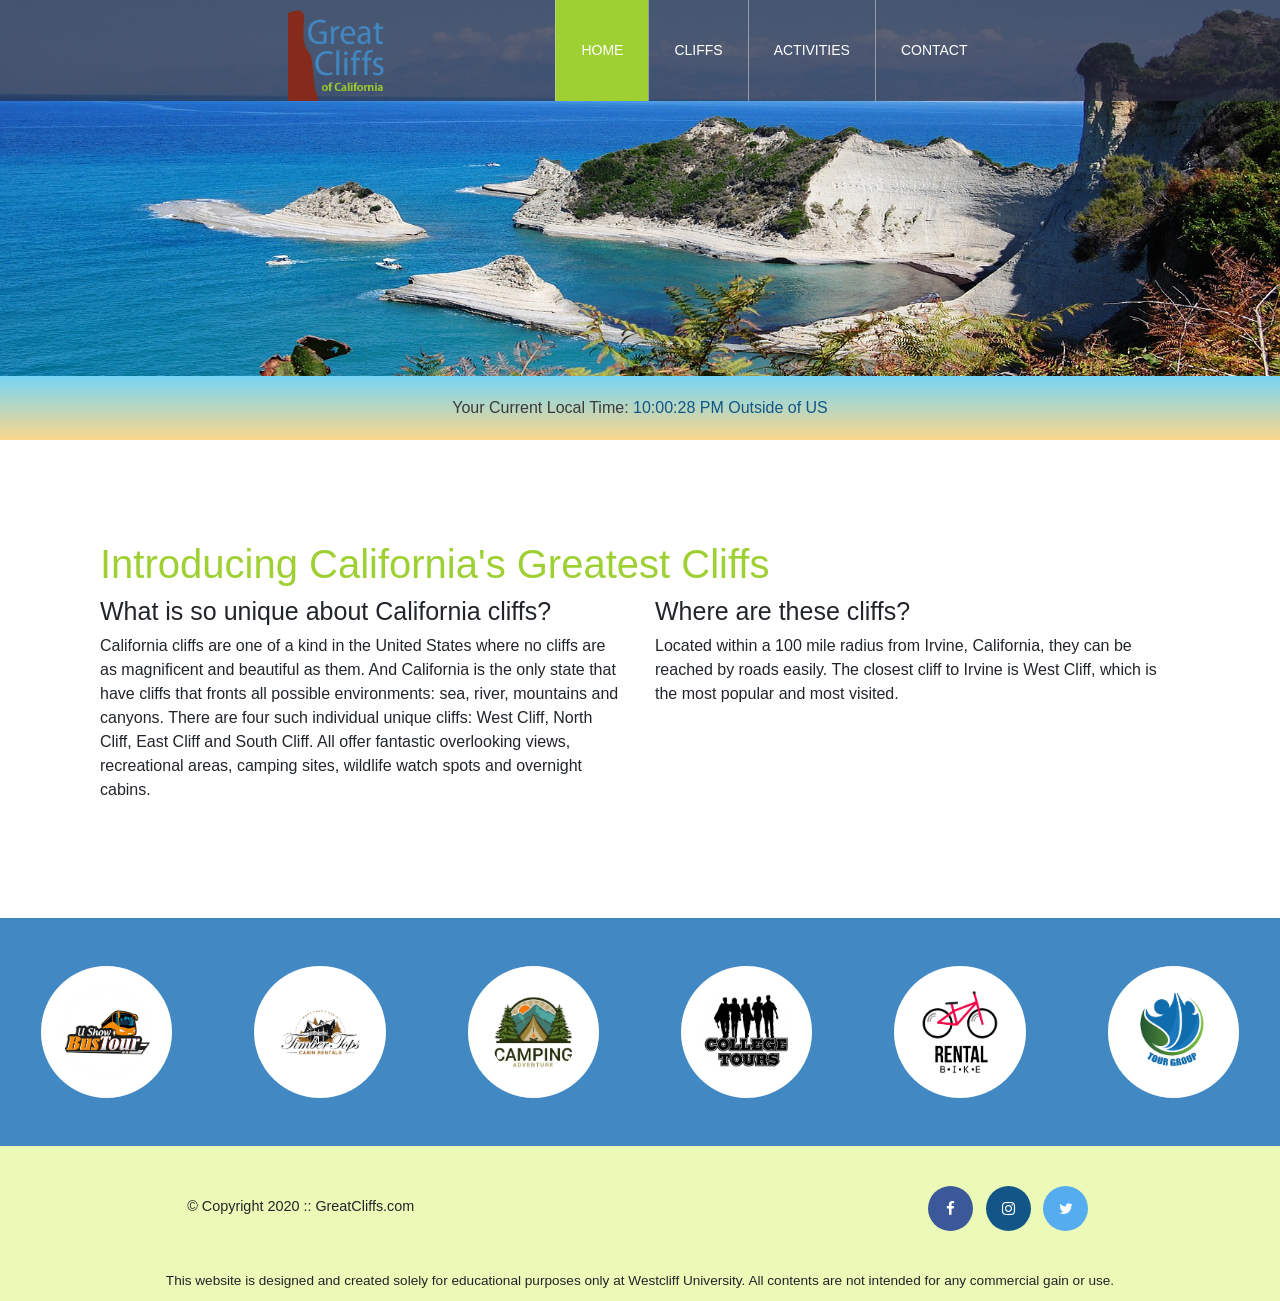
<file: index.html>
<!DOCTYPE html>
<html>
<head>
    <title>Great Cliffs of California</title>
    <meta charset="utf-8">
    <meta name="viewport" content="width=device-width, initial-scale=1">

    <!-- Bootstrap CSS -->
    <link rel="stylesheet"
          href="https://maxcdn.bootstrapcdn.com/bootstrap/4.5.2/css/bootstrap.min.css">

    <!-- Font Awesome -->
    <link rel="stylesheet"
          href="https://cdnjs.cloudflare.com/ajax/libs/font-awesome/4.7.0/css/font-awesome.min.css">

    <!-- Custom CSS -->
    <link rel="stylesheet" href="styles.css">
</head>

<body id="home">
    <div id="container">

        <!-- Navigation -->
        <div class="main-header sticky-top">

            <nav class="navbar navbar-expand-xl navbar-dark">

                <a class="navbar-brand" href="index.html">
                    <img src="images/logo.png"
                         alt="Great Cliffs Logo">
                </a>

                <!-- Hamburger Menu -->
                <button class="navbar-toggler"
                        type="button"
                        data-toggle="collapse"
                        data-target="#navbarNav"
                        aria-controls="navbarNav"
                        aria-expanded="false"
                        aria-label="Toggle navigation">

                    <span class="navbar-toggler-icon"></span>

                </button>

                <!-- Navigation Links -->
                <div class="collapse navbar-collapse" id="navbarNav">

                    <ul class="navbar-nav ml-auto">

                        <li class="nav-item active">
                            <a class="nav-link" href="index.html">
                                Home
                            </a>
                        </li>

                        <li class="nav-item">
                            <a class="nav-link" href="cliffs.html">
                                Cliffs
                            </a>
                        </li>

                        <li class="nav-item">
                            <a class="nav-link" href="activities.html">
                                Activities
                            </a>
                        </li>

                        <li class="nav-item">
                            <a class="nav-link" href="contact.html">
                                Contact
                            </a>
                        </li>

                    </ul>

                </div>

            </nav>

        </div>


        <!-- Header -->
        <header></header>


        <!-- Clock -->
        <section id="timeofday">

            <span>Your Current Local Time: </span>
            <span id="clock"></span>

        </section>


        <!-- Main -->
        <main>

            <h1>Introducing California's Greatest Cliffs</h1>

            <div class="row">

                <!-- Left Column -->
                <div class="col-md-6">

                    <div class="home-content">

                        <h3>
                            What is so unique about California cliffs?
                        </h3>

                        <p>
                            California cliffs are one of a kind in the United States where no cliffs
                            are as magnificent and beautiful as them. And California is the only
                            state that have cliffs that fronts all possible environments: sea, river,
                            mountains and canyons. There are four such individual unique cliffs:
                            West Cliff, North Cliff, East Cliff and South Cliff. All offer fantastic
                            overlooking views, recreational areas, camping sites, wildlife watch spots
                            and overnight cabins.
                        </p>

                    </div>

                </div>


                <!-- Right Column -->
                <div class="col-md-6">

                    <div class="home-content">

                        <h3>
                            Where are these cliffs?
                        </h3>

                        <p>
                            Located within a 100 mile radius from Irvine, California, they can be
                            reached by roads easily. The closest cliff to Irvine is West Cliff, which
                            is the most popular and most visited.
                        </p>

                    </div>

                </div>

            </div>

        </main>


        <!-- Partners -->
        <section class="partners-section">

            <ul id="partners" class="row"></ul>

        </section>


        <!-- Footer -->
        <footer>

            <div id="nondisclaimer">

                <div class="copy">
                    &copy; Copyright 2020 :: GreatCliffs.com
                </div>

                <div class="social">

                    <a href="#" class="fa fa-facebook"></a>

                    <a href="#" class="fa fa-instagram"></a>

                    <a href="#" class="fa fa-twitter"></a>

                </div>

            </div>


            <div id="disclaimer">

                <p>
                    This website is designed and created solely for educational purposes
                    only at Westcliff University. All contents are not intended for any
                    commercial gain or use.
                </p>

            </div>

        </footer>

    </div>


    <!-- jQuery -->
    <script src="https://ajax.googleapis.com/ajax/libs/jquery/3.5.1/jquery.min.js"></script>


    <!-- Bootstrap JavaScript -->
    <script src="https://maxcdn.bootstrapcdn.com/bootstrap/4.5.2/js/bootstrap.min.js"></script>


    <!-- Clock -->
    <script src="js/digclock.js"></script>


    <!-- Partners -->
    <script src="js/site_scripts.js"></script>

</body>
</html>
</file>
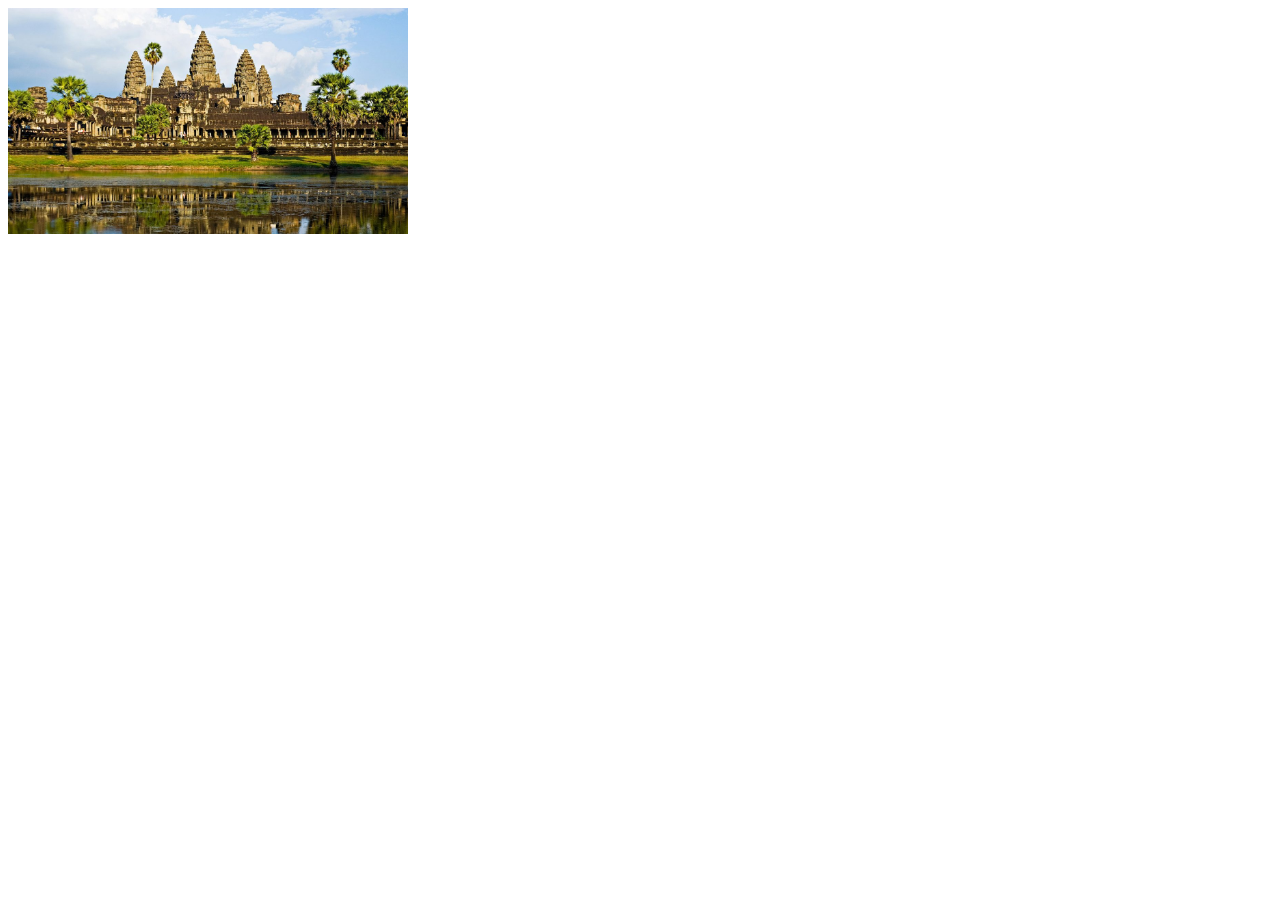
<file: sample-lightbox/index.html>
<!DOCTYPE html>
<html>
<head>
    <title>jQuery Lightbox</title>
    <meta charset="utf-8">

    <!-- External Style Method -->
    <link rel="stylesheet" href="demo.css">

    <!-- jQuery Library -->
    <script src="https://ajax.googleapis.com/ajax/libs/jquery/3.5.1/jquery.min.js"></script>
</head>

<body>

<div id="gallery">
    <div id="photo">
        <a href="#/" class="lightbox-toggle">
            <img src="images/angkor.jpg" alt="Angkor Wat">
        </a>
    </div>
</div>

<div class="backdrop"></div>

<div class="box">
  <div class="close">x</div>
</div>

<script src="demo.js"></script>

</body>
</html>
</file>
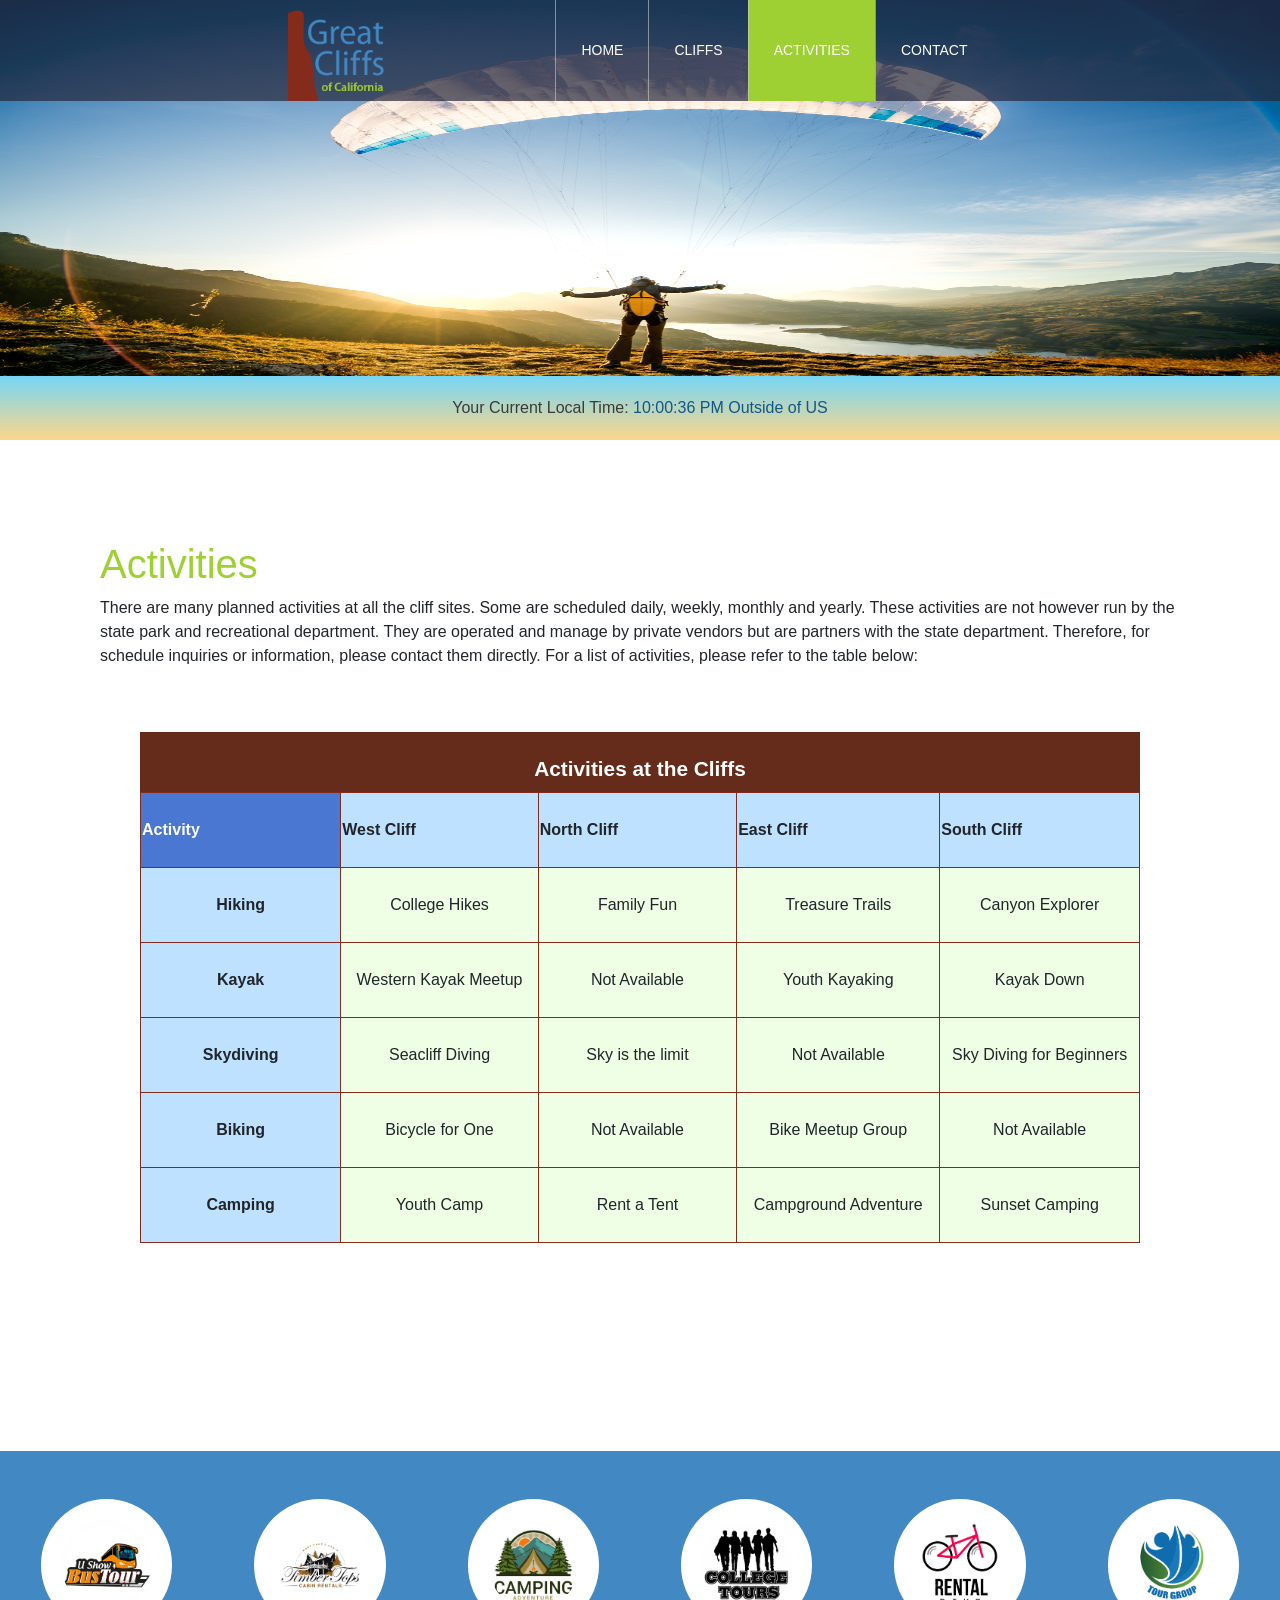
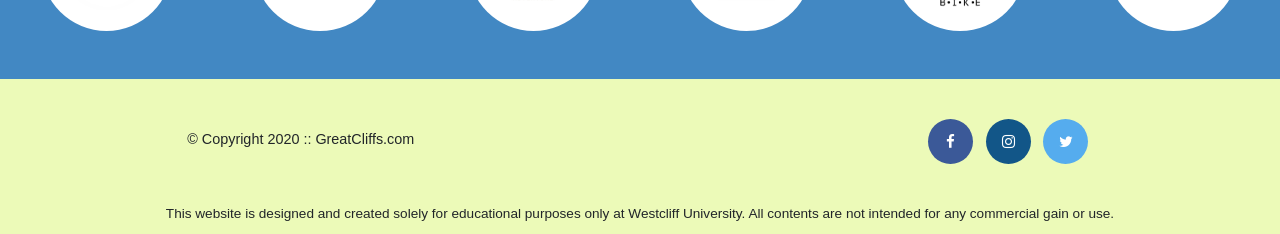
<file: activities.html>
<!DOCTYPE html>
<html>
<head>
    <title>California Cliffs</title>
    <meta charset="utf-8">
    <meta name="viewport" content="width=device-width, initial-scale=1">

    <!-- Bootstrap CSS -->
    <link rel="stylesheet"
          href="https://maxcdn.bootstrapcdn.com/bootstrap/4.5.2/css/bootstrap.min.css">

    <!-- Font Awesome -->
    <link rel="stylesheet"
          href="https://cdnjs.cloudflare.com/ajax/libs/font-awesome/4.7.0/css/font-awesome.min.css">

    <!-- Main stylesheet -->
    <link rel="stylesheet" href="styles.css">

    <!-- jQuery -->
    <script src="https://ajax.googleapis.com/ajax/libs/jquery/3.5.1/jquery.min.js"></script>
</head>

<body id="activities">
    <div id="container">

        <!-- Navigation -->
        <div class="main-header sticky-top">
            <nav class="navbar navbar-expand-xl navbar-dark">

                <a class="navbar-brand" href="index.html">
                    <img src="images/logo.png"
                         alt="Great Cliffs Logo">
                </a>

                <button class="navbar-toggler"
                        type="button"
                        data-toggle="collapse"
                        data-target="#navbarNav"
                        aria-controls="navbarNav"
                        aria-expanded="false"
                        aria-label="Toggle navigation">
                    <span class="navbar-toggler-icon"></span>
                </button>

                <div class="collapse navbar-collapse" id="navbarNav">
                    <ul class="navbar-nav ml-auto">

                        <li class="nav-item">
                            <a class="nav-link" href="index.html">Home</a>
                        </li>

                        <li class="nav-item">
                            <a class="nav-link" href="cliffs.html">Cliffs</a>
                        </li>

                        <li class="nav-item active">
                            <a class="nav-link" href="activities.html">Activities</a>
                        </li>

                        <li class="nav-item">
                            <a class="nav-link" href="contact.html">Contact</a>
                        </li>

                    </ul>
                </div>
            </nav>
        </div>

        <!-- Header -->
        <header></header>

        <!-- Clock -->
        <section id="timeofday">
            <span>Your Current Local Time: </span>
            <span id="clock"></span>
        </section>

        <!-- Main -->
        <main>
            <h1>Activities</h1>

            <p>
                There are many planned activities at all the cliff sites.
                Some are scheduled daily, weekly, monthly and yearly.
                These activities are not however run by the state park and
                recreational department. They are operated and manage by
                private vendors but are partners with the state department.
                Therefore, for schedule inquiries or information, please
                contact them directly. For a list of activities, please
                refer to the table below:
            </p>

            <table>
                <caption>Activities at the Cliffs</caption>

                <thead>
                    <tr>
                        <th>Activity</th>
                        <th>West Cliff</th>
                        <th>North Cliff</th>
                        <th>East Cliff</th>
                        <th>South Cliff</th>
                    </tr>
                </thead>

                <tbody>
                    <tr>
                        <td>Hiking</td>
                        <td>College Hikes</td>
                        <td>Family Fun</td>
                        <td>Treasure Trails</td>
                        <td>Canyon Explorer</td>
                    </tr>

                    <tr>
                        <td>Kayak</td>
                        <td>Western Kayak Meetup</td>
                        <td>Not Available</td>
                        <td>Youth Kayaking</td>
                        <td>Kayak Down</td>
                    </tr>

                    <tr>
                        <td>Skydiving</td>
                        <td>Seacliff Diving</td>
                        <td>Sky is the limit</td>
                        <td>Not Available</td>
                        <td>Sky Diving for Beginners</td>
                    </tr>

                    <tr>
                        <td>Biking</td>
                        <td>Bicycle for One</td>
                        <td>Not Available</td>
                        <td>Bike Meetup Group</td>
                        <td>Not Available</td>
                    </tr>

                    <tr>
                        <td>Camping</td>
                        <td>Youth Camp</td>
                        <td>Rent a Tent</td>
                        <td>Campground Adventure</td>
                        <td>Sunset Camping</td>
                    </tr>
                </tbody>
            </table>

            <!-- Selected activities display -->
            <div id="displaySelected">

                <div id="result">
                    <h4>My selected activities to enquire:</h4>
                </div>

                <div id="sendinfo">
                    <input type="email"
                           placeholder="johndoe@gmail.com">

                    <button>Get Info</button>
                </div>

            </div>

        </main>

        <!-- Partners -->
        <section class="partners-section">
            <ul id="partners" class="row"></ul>
        </section>

        <!-- Footer -->
        <footer>
            <div id="nondisclaimer">
                <div class="copy">
                    &copy; Copyright 2020 :: GreatCliffs.com
                </div>

                <div class="social">
                    <a href="#" class="fa fa-facebook"></a>
                    <a href="#" class="fa fa-instagram"></a>
                    <a href="#" class="fa fa-twitter"></a>
                </div>
            </div>

            <div id="disclaimer">
                <p>
                    This website is designed and created solely for educational purposes
                    only at Westcliff University. All contents are not intended for any
                    commercial gain or use.
                </p>
            </div>
        </footer>

    </div>

    <!-- Bootstrap JS -->
    <script src="https://maxcdn.bootstrapcdn.com/bootstrap/4.5.2/js/bootstrap.min.js"></script>

    <!-- Clock -->
    <script src="js/digclock.js"></script>

    <!-- Partners -->
    <script src="js/site_scripts.js"></script>

    <!-- Activities -->
    <script src="js/activities.js"></script>

</body>
</html>
</file>
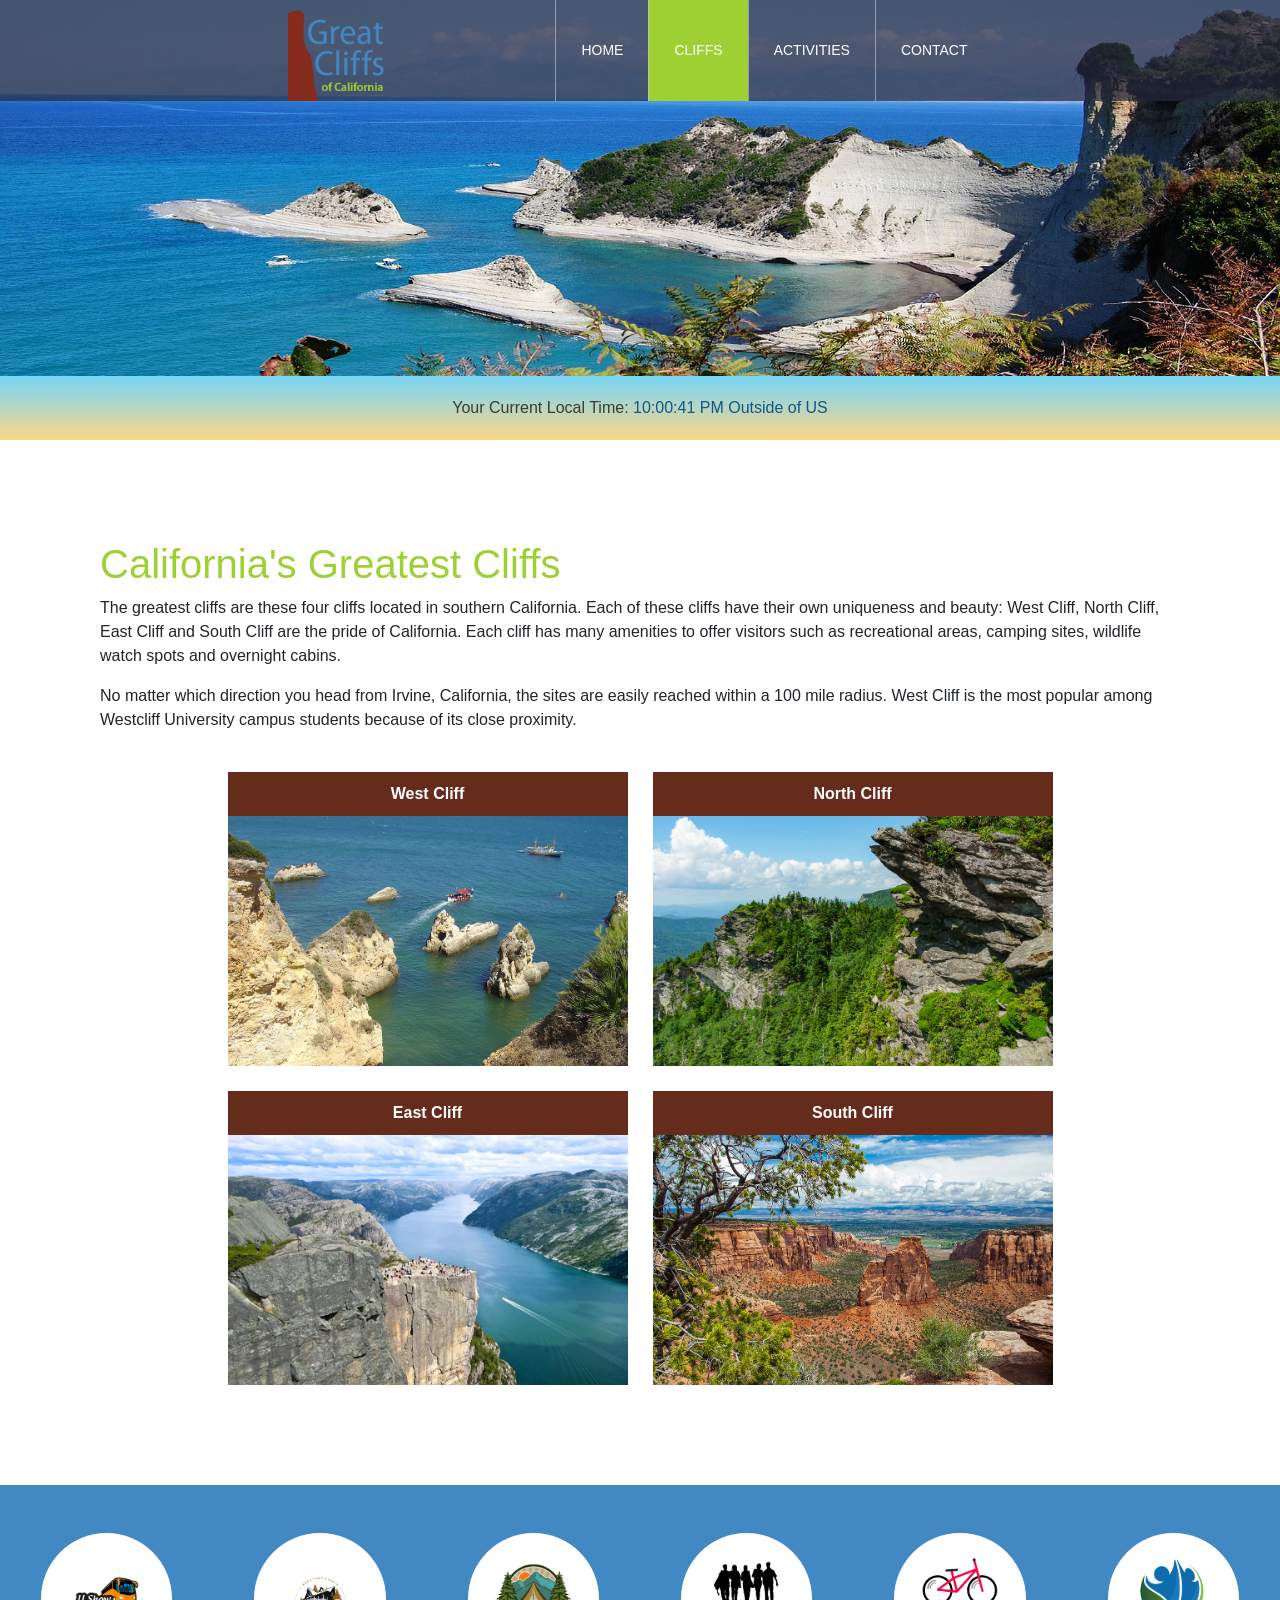
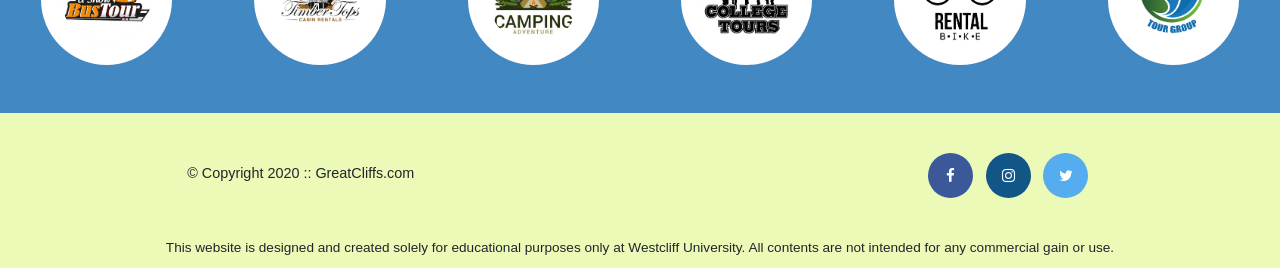
<file: cliffs.html>
<!DOCTYPE html>
<html>
<head>
    <title>Great Cliffs of California</title>
    <meta charset="utf-8">
    <meta name="viewport" content="width=device-width, initial-scale=1">

    <!-- Bootstrap CSS -->
    <link rel="stylesheet"
          href="https://maxcdn.bootstrapcdn.com/bootstrap/4.5.2/css/bootstrap.min.css">

    <!-- Font Awesome -->
    <link rel="stylesheet"
          href="https://cdnjs.cloudflare.com/ajax/libs/font-awesome/4.7.0/css/font-awesome.min.css">

    <link rel="stylesheet" href="styles.css">

    <!-- jQuery -->
    <script src="https://ajax.googleapis.com/ajax/libs/jquery/3.5.1/jquery.min.js"></script>
</head>

<body id="cliffs">
    <div id="container">

        <!-- Navigation -->
        <div class="main-header sticky-top">
            <nav class="navbar navbar-expand-xl navbar-dark">

                <a class="navbar-brand" href="index.html">
                    <img src="images/logo.png"
                         alt="Great Cliffs Logo">
                </a>

                <button class="navbar-toggler"
                        type="button"
                        data-toggle="collapse"
                        data-target="#navbarNav"
                        aria-controls="navbarNav"
                        aria-expanded="false"
                        aria-label="Toggle navigation">
                    <span class="navbar-toggler-icon"></span>
                </button>

                <div class="collapse navbar-collapse" id="navbarNav">
                    <ul class="navbar-nav ml-auto">

                        <li class="nav-item">
                            <a class="nav-link" href="index.html">Home</a>
                        </li>

                        <li class="nav-item active">
                            <a class="nav-link" href="cliffs.html">Cliffs</a>
                        </li>

                        <li class="nav-item">
                            <a class="nav-link" href="activities.html">Activities</a>
                        </li>

                        <li class="nav-item">
                            <a class="nav-link" href="contact.html">Contact</a>
                        </li>

                    </ul>
                </div>
            </nav>
        </div>

        <!-- Header -->
        <header></header>

        <!-- Clock -->
        <section id="timeofday">
            <span>Your Current Local Time: </span>
            <span id="clock"></span>
        </section>

        <!-- Main -->
        <main>
            <h1>California's Greatest Cliffs</h1>

            <p>
                The greatest cliffs are these four cliffs located in southern California.
                Each of these cliffs have their own uniqueness and beauty: West Cliff,
                North Cliff, East Cliff and South Cliff are the pride of California.
                Each cliff has many amenities to offer visitors such as recreational areas,
                camping sites, wildlife watch spots and overnight cabins.
            </p>

            <p>
                No matter which direction you head from Irvine, California, the sites
                are easily reached within a 100 mile radius. West Cliff is the most
                popular among Westcliff University campus students because of its
                close proximity.
            </p>

            <!-- Cliff Gallery -->
            <div class="cliffs">

                <div class="img-container">
                    <div class="image-caption">West Cliff</div>
                    <a href="#/" class="lightbox-toggle">
                        <img class="cliff-image"
                             src="images/cliff-west-sea.jpg"
                             alt="West Cliff">
                    </a>
                </div>

                <div class="img-container">
                    <div class="image-caption">North Cliff</div>
                    <a href="#/" class="lightbox-toggle">
                        <img class="cliff-image"
                             src="images/cliff-north-mountain.jpg"
                             alt="North Cliff">
                    </a>
                </div>

                <div class="img-container">
                    <div class="image-caption">East Cliff</div>
                    <a href="#/" class="lightbox-toggle">
                        <img class="cliff-image"
                             src="images/cliff-east-river.jpg"
                             alt="East Cliff">
                    </a>
                </div>

                <div class="img-container">
                    <div class="image-caption">South Cliff</div>
                    <a href="#/" class="lightbox-toggle">
                        <img class="cliff-image"
                             src="images/cliff-south-canyon.jpg"
                             alt="South Cliff">
                    </a>
                </div>

            </div>
        </main>

        <!-- Lightbox -->
        <div class="backdrop"></div>

        <div class="box">
            <div class="close">x</div>
        </div>

        <!-- Partners -->
        <section class="partners-section">
            <ul id="partners" class="row"></ul>
        </section>

        <!-- Footer -->
        <footer>
            <div id="nondisclaimer">
                <div class="copy">
                    &copy; Copyright 2020 :: GreatCliffs.com
                </div>

                <div class="social">
                    <a href="#" class="fa fa-facebook"></a>
                    <a href="#" class="fa fa-instagram"></a>
                    <a href="#" class="fa fa-twitter"></a>
                </div>
            </div>

            <div id="disclaimer">
                <p>
                    This website is designed and created solely for educational purposes
                    only at Westcliff University. All contents are not intended for any
                    commercial gain or use.
                </p>
            </div>
        </footer>

    </div>

    <!-- Bootstrap JS -->
    <script src="https://maxcdn.bootstrapcdn.com/bootstrap/4.5.2/js/bootstrap.min.js"></script>

    <!-- Clock -->
    <script src="js/digclock.js"></script>

    <!-- Partners -->
    <script src="js/site_scripts.js"></script>

    <!-- Lightbox -->
    <script src="js/lightbox.js"></script>

</body>
</html>
</file>
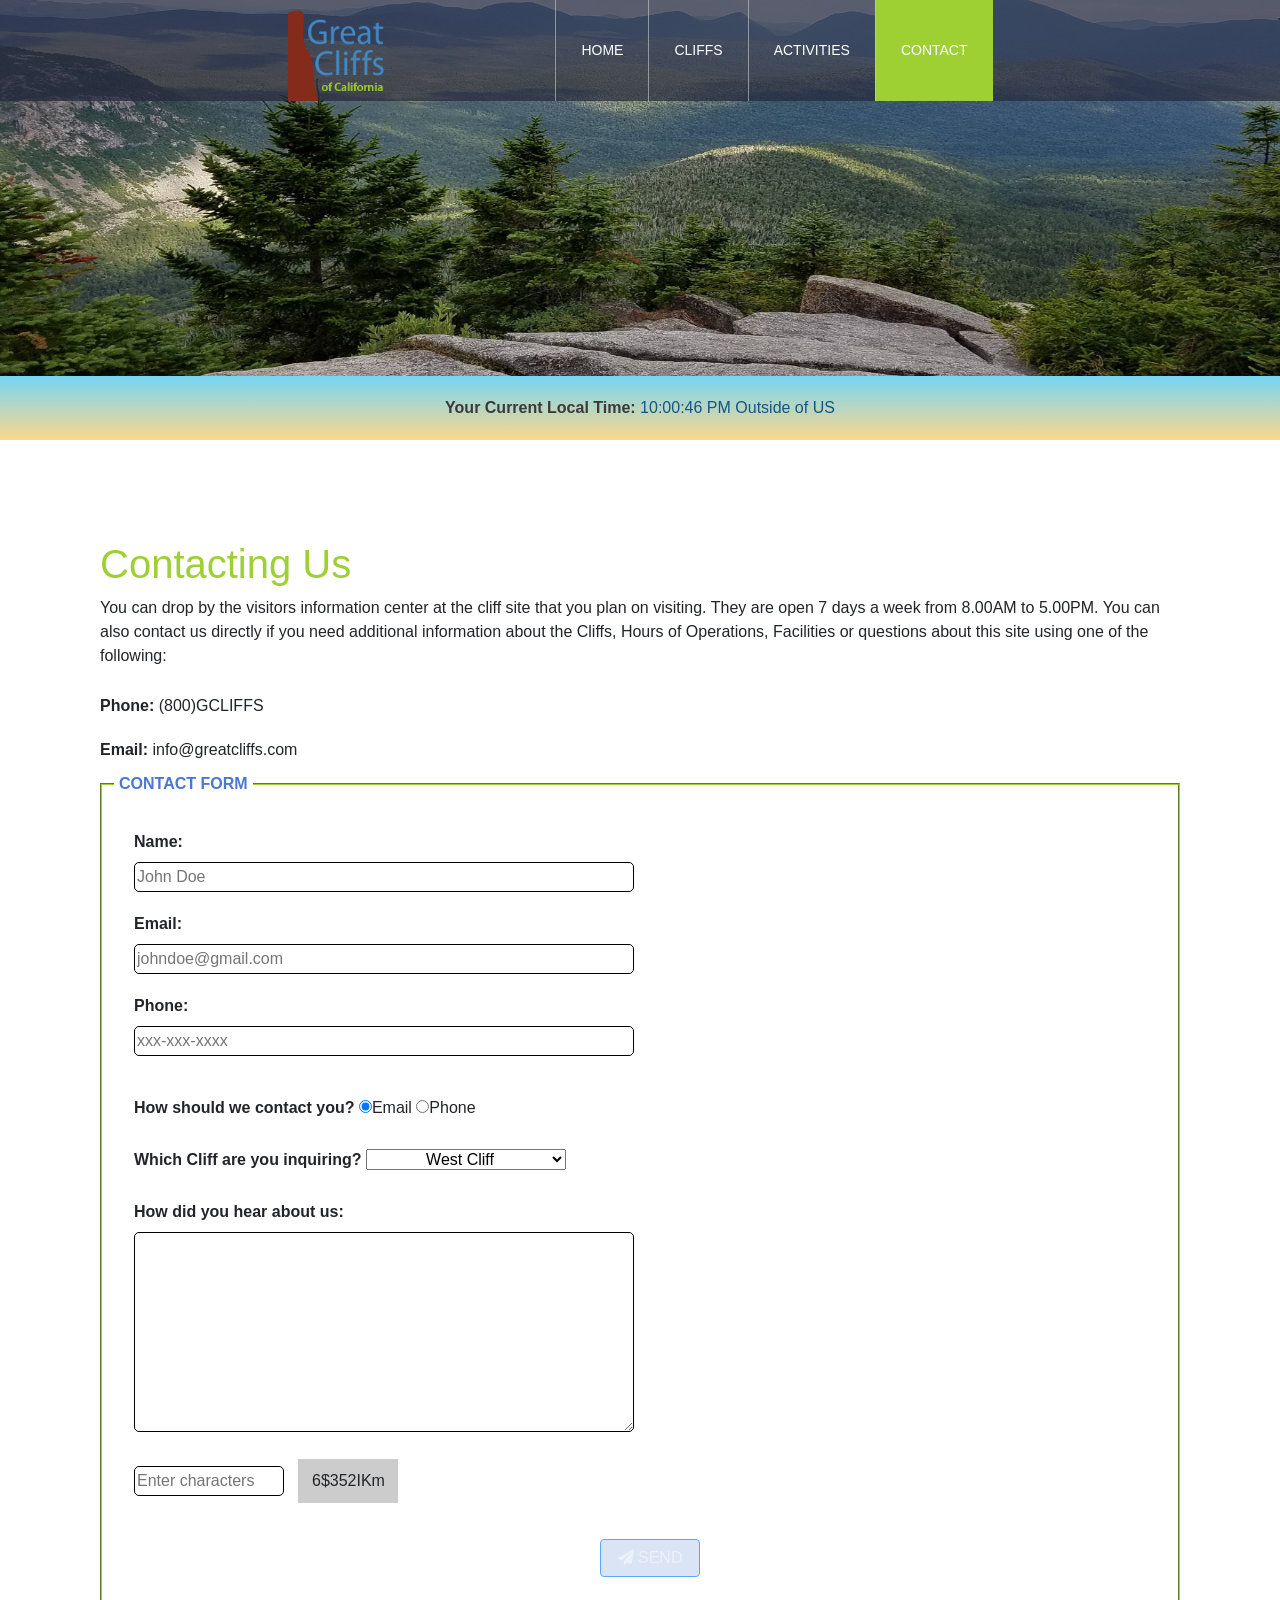
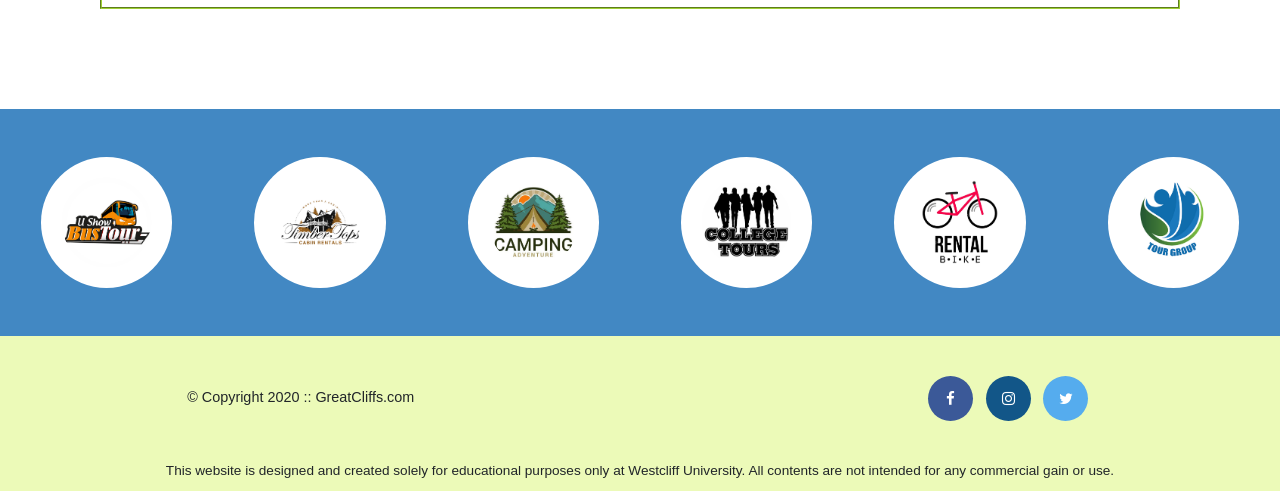
<file: contact.html>
<!DOCTYPE html>
<html>
<head>
    <title>California Cliffs</title>
    <meta charset="utf-8">
    <meta name="viewport" content="width=device-width, initial-scale=1">

    <!-- Bootstrap CSS -->
    <link rel="stylesheet"
          href="https://maxcdn.bootstrapcdn.com/bootstrap/4.5.2/css/bootstrap.min.css">

    <!-- Font Awesome -->
    <link rel="stylesheet"
          href="https://cdnjs.cloudflare.com/ajax/libs/font-awesome/4.7.0/css/font-awesome.min.css">

    <link rel="stylesheet" href="styles.css">
</head>

<body id="contact" onLoad="disableButton(true)">
    <div id="container">

        <!-- Navigation -->
        <div class="main-header sticky-top">
            <nav class="navbar navbar-expand-xl navbar-dark">

                <a class="navbar-brand" href="index.html">
                    <img src="images/logo.png"
                         alt="Great Cliffs Logo">
                </a>

                <button class="navbar-toggler"
                        type="button"
                        data-toggle="collapse"
                        data-target="#navbarNav"
                        aria-controls="navbarNav"
                        aria-expanded="false"
                        aria-label="Toggle navigation">
                    <span class="navbar-toggler-icon"></span>
                </button>

                <div class="collapse navbar-collapse" id="navbarNav">
                    <ul class="navbar-nav ml-auto">

                        <li class="nav-item">
                            <a class="nav-link" href="index.html">Home</a>
                        </li>

                        <li class="nav-item">
                            <a class="nav-link" href="cliffs.html">Cliffs</a>
                        </li>

                        <li class="nav-item">
                            <a class="nav-link" href="activities.html">Activities</a>
                        </li>

                        <li class="nav-item active">
                            <a class="nav-link" href="contact.html">Contact</a>
                        </li>

                    </ul>
                </div>
            </nav>
        </div>

        <!-- Header -->
        <header></header>

        <!-- Clock -->
        <section id="timeofday">
            <span>Your Current Local Time: </span>
            <span id="clock"></span>
        </section>

        <!-- Main -->
        <main>
            <h1>Contacting Us</h1>

            <p>
                You can drop by the visitors information center at the cliff site that you
                plan on visiting. They are open 7 days a week from 8.00AM to 5.00PM.
                You can also contact us directly if you need additional information about
                the Cliffs, Hours of Operations, Facilities or questions about this site
                using one of the following:
            </p>

            <div class="contactinfo">
                <div class="phone">
                    <span>Phone:</span>
                    <span>(800)GCLIFFS</span>
                </div>

                <div class="email">
                    <span>Email:</span>
                    <span>info@greatcliffs.com</span>
                </div>
            </div>

            <form action="/contact" method="post">
                <fieldset>
                    <legend>Contact Form</legend>

                    <div class="textbox">
                        <label>Name:</label>
                        <input type="text"
                               name="name"
                               placeholder="John Doe">

                        <label>Email:</label>
                        <input type="email"
                               name="email"
                               placeholder="johndoe@gmail.com">

                        <label>Phone:</label>
                        <input type="text"
                               name="phone"
                               placeholder="xxx-xxx-xxxx">
                    </div>

                    <div class="radios">
                        <label>How should we contact you?</label>

                        <input type="radio"
                               name="contact"
                               value="email"
                               checked>Email

                        <input type="radio"
                               name="contact"
                               value="phone">Phone
                    </div>

                    <div class="selectmenu">
                        <label>Which Cliff are you inquiring?</label>

                        <select>
                            <option>West Cliff</option>
                            <option>North Cliff</option>
                            <option>East Cliff</option>
                            <option>South Cliff</option>
                        </select>
                    </div>

                    <div class="commentbox">
                        <label>How did you hear about us:</label>
                        <textarea></textarea>
                    </div>

                    <!-- Random Code -->
                    <div class="randomcode">
                        <input
                            type="text"
                            id="codeentered"
                            name="randomcode"
                            placeholder="Enter characters"
                        >

                        <p id="codes"></p>
                    </div>

                    <!-- Bootstrap Submit Button -->
                    <div class="button">
                        <button
                            type="submit"
                            id="submit"
                            class="btn btn-primary"
                        >
                            <i class="fa fa-paper-plane"></i>
                            SEND
                        </button>
                    </div>

                </fieldset>
            </form>
        </main>

        <!-- Partners -->
        <section class="partners-section">
            <ul id="partners" class="row"></ul>
        </section>

        <!-- Footer -->
        <footer>
            <div id="nondisclaimer">
                <div class="copy">
                    &copy; Copyright 2020 :: GreatCliffs.com
                </div>

                <div class="social">
                    <a href="#" class="fa fa-facebook"></a>
                    <a href="#" class="fa fa-instagram"></a>
                    <a href="#" class="fa fa-twitter"></a>
                </div>
            </div>

            <div id="disclaimer">
                <p>
                    This website is designed and created solely for educational purposes
                    only at Westcliff University. All contents are not intended for any
                    commercial gain or use.
                </p>
            </div>
        </footer>

    </div>

    <!-- jQuery -->
    <script src="https://ajax.googleapis.com/ajax/libs/jquery/3.5.1/jquery.min.js"></script>

    <!-- Bootstrap JS -->
    <script src="https://maxcdn.bootstrapcdn.com/bootstrap/4.5.2/js/bootstrap.min.js"></script>

    <!-- Clock -->
    <script src="js/digclock.js"></script>

    <!-- Partners -->
    <script src="js/site_scripts.js"></script>

    <!-- Random Code -->
    <script src="js/randomcodes.js"></script>

</body>
</html>
</file>
<file: styles.css>
/* Header */

header {
    width: 100%;
    min-height: 275px;
}

/* Page header images */

#home {
    background: no-repeat white url(images/cliff_ocean.jpg);
    background-size: 100% 400px;
}

#cliffs {
    background: no-repeat white url(images/cliff_ocean.jpg);
    background-size: 100% 400px;
}

#activities {
    background: no-repeat white url(images/runfly.jpg);
    background-size: 100% 400px;
}

#contact {
    background: no-repeat white url(images/cliff_rock.jpg);
    background-size: 100% 400px;
}


/* Navigation */

.main-header {
    background-color: rgba(38, 41, 61, 0.7);
    width: 100%;
    min-height: 100px;
    z-index: 1000;
}

.navbar {
    max-width: 705px;
    min-height: 100px;
    margin: 0 auto;
    padding: 0;
}

.navbar-brand {
    padding: 0;
    margin: 0 2em 0 0;
}

.navbar-brand img {
    width: 100px;
    height: 100px;
}

.navbar-nav .nav-item {
    min-height: 100px;
    border-left: 1px solid rgba(202, 204, 202, 0.6);
}

.navbar-nav .nav-link {
    min-height: 100px;
    padding: 40px 25px !important;
    color: rgb(255, 255, 255) !important;
    text-transform: uppercase;
    font-size: 14px;
}

.navbar-nav .nav-link:hover {
    color: #9ed034 !important;
}

.navbar-nav .active {
    background-color: #9ed034;
}

.navbar-nav .active .nav-link {
    color: #fff !important;
}


/* Main */

main {
    margin: 100px;
    font-family: Arial, Helvetica, sans-serif;
}

main h1 {
    color: #9ed034;
    font-size: 40px;
}

main h3 {
    font-size: 25px;
}


/* Partners */

.partners-section {
    width: 100%;
    background-color: #4288C3;
}

section #partners {
    width: 100%;
    padding: 2em 0;
    margin: 0;
    text-align: center;
}

section #partners .partner {
    list-style-type: none;
    text-align: center;
    padding: 1em;
}

section #partners .partner img {
    width: 90px;
    height: 90px;
    padding: 1.3em;
    box-sizing: content-box;
    background-color: #fff;
    border-radius: 50%;
}


/* Footer */

footer {
    width: 100%;
    height: 155px;
    padding-bottom: 1em;
    background-color: #ecfab8;
}

footer #nondisclaimer .copy {
    padding: 3.5em 3.5em 3.5em 13em;
    float: left;
    font-size: 0.9em;
}

footer #nondisclaimer .social {
    padding: 2.5em;
    margin-right: 9.25em;
    float: right;
}

footer #disclaimer {
    clear: both;
}

footer #disclaimer p {
    font-size: 0.85em;
    text-align: center;
}

footer #nondisclaimer .social .fa {
    padding: 15px;
    font-size: 15px;
    width: 45px;
    text-align: center;
    text-decoration: none;
    margin: 0 4px;
    border-radius: 50%;
}

footer #nondisclaimer .social .fa:hover {
    opacity: 0.7;
}

footer #nondisclaimer .social .fa-facebook {
    background: #3b5998;
    color: white;
}

footer #nondisclaimer .social .fa-twitter {
    background: #55ACEE;
    color: white;
}

footer #nondisclaimer .social .fa-instagram {
    background: #125688;
    color: white;
}


/* Activities */

table {
    width: 1000px;
    margin: 4em auto 0 auto;
}

caption {
    caption-side: top;
    background: #652B1B;
    height: 60px;
    color: #fff;
    font-size: 1.3em;
    font-weight: bold;
    padding-top: 1em;
    text-align: center;
}

thead {
    background: #BDE1FF;
}

tbody {
    background: #EEFFE6;
    text-align: center;
}

th,
td {
    width: 225px;
    height: 75px;
    vertical-align: middle;
    border: solid 1px #852B1B;
}

th:first-child {
    width: 125px;
    height: 50px;
    background: #4977D1;
    color: #fff;
}

td:first-child {
    font-weight: bold;
    background: #BDE1FF;
}


/* Contact */

.contactinfo .phone,
.contactinfo .email {
    padding: 10px 0;
    margin: 0;
}

#contact span:first-child {
    font-weight: bold;
}

form fieldset {
    border: 2px groove #9ed034;
    padding: 0.35em 0.75em 0.625em;
    text-align: left;
}

fieldset div {
    margin: 20px 0 20px 20px;
}

legend {
    width: auto;
    padding: 0 5px;
    color: #4977D1;
    font-weight: bold;
    text-transform: uppercase;
    font-size: inherit;
}

label {
    font-weight: bold;
}

.textbox label,
.commentbox label {
    display: block;
}

.textbox input {
    margin-bottom: 20px;
}

input[type="text"],
input[type="email"],
textarea {
    width: 500px;
    height: 30px;
    border-radius: 5px;
    border: 1px solid black;
}

.selectmenu select {
    width: 200px;
    text-align: center;
}

textarea {
    height: 200px;
}

.button {
    text-align: center;
}

.button .btn {
    width: 100px;
}


/* Random code */

.randomcode input {
    width: 150px;
}

.randomcode #codes {
    display: inline-block;
    width: 100px;
    padding: 10px;
    margin-left: 10px;
    background-color: #ccc;
    text-align: center;
}


/* Cliffs */

main .cliffs {
    width: 850px;
    margin: 40px auto;
    display: grid;
    grid-template-columns: repeat(2, 400px);
    gap: 25px;
    justify-content: center;
}

.img-container {
    width: 400px;
    margin: 0;
}

.image-caption {
    width: 400px;
    background-color: #652B1B;
    text-align: center;
    color: #fff;
    padding: 10px 0;
    font-weight: bold;
    margin: 0;
}

.cliff-image {
    display: block;
    width: 400px;
    height: 250px;
    object-fit: cover;
    margin: 0;
    cursor: pointer;
}


/* Clock */

#timeofday {
    width: 100%;
    text-align: center;
    font-family: Arial, Helvetica, sans-serif;
    color: #3a3a3a;
    background: linear-gradient(
        0deg,
        rgba(251, 215, 139, 1) 0%,
        rgba(118, 213, 245, 1) 100%
    );
    padding: 20px 0;
}

#clock {
    color: #125688;
}


/* Lightbox */

.lightbox-toggle {
    color: black;
}

.backdrop {
    z-index: 1;
    opacity: 0;
    display: none;
    position: fixed;
    top: 0;
    left: 0;
    width: 100%;
    height: 100%;
    background: #000;
}

.box {
    z-index: 2;
    position: fixed;
    opacity: 1;
    display: none;
    top: 50%;
    left: 50%;
    transform: translate(-50%, -50%);
    width: 700px;
    height: auto;
    background: #fff;
    padding: 20px;
    border-radius: 5px;
    box-shadow: 0 0 5px #444444;
}

.close {
    float: right;
    cursor: pointer;
    font-family: Arial, Helvetica, sans-serif;
    font-size: 20px;
    padding-bottom: 10px;
}

.box img {
    width: 100%;
    margin: 0;
}


/* Activity selection */

#activities tbody td:not(:first-child) {
    cursor: pointer;
}

#activities tbody td.tdhighlight {
    background-color: #9ed034;
    color: white;
    font-weight: bold;
}


/* Selected activities */

#activities main #displaySelected {
    visibility: hidden;
    margin: 0 auto;
    width: 600px;
    border: 2px solid #9ed034;
    padding: 0.75em;
}

#activities main #displaySelected #result,
#activities main #displaySelected #sendinfo {
    display: inline-block;
    margin: 0;
}

#activities main #result {
    min-height: 50px;
    width: 300px;
    padding: 0;
}

#activities main #result h4 {
    margin-bottom: 1em;
    font-size: 1.15em;
}

#activities main #result p {
    margin: 5px 0;
}

#activities main #displaySelected #sendinfo input[type="email"] {
    width: 200px;
}


/* Collapsed navigation */

@media (max-width: 1199.98px) {

    .main-header {
        min-height: auto;
    }

    .navbar {
        max-width: 100%;
        min-height: 100px;
        padding: 0 20px;
    }

    .navbar-nav .nav-item {
        min-height: auto;
        border-left: none;
    }

    .navbar-nav .nav-link {
        min-height: auto;
        padding: 15px 20px !important;
    }

    .navbar-collapse {
        background-color: rgba(38, 41, 61, 0.9);
    }
}


/* Smaller screens */

@media (max-width: 767.98px) {

    main {
        margin: 50px 25px;
    }

    main h1 {
        font-size: 32px;
    }

    main .cliffs {
        width: 100%;
        grid-template-columns: 1fr;
    }

    .img-container,
    .image-caption,
    .cliff-image {
        width: 100%;
    }

    table {
        width: 1000px;
    }

    footer {
        height: auto;
        overflow: auto;
    }

    footer #nondisclaimer .copy,
    footer #nondisclaimer .social {
        float: none;
        text-align: center;
        padding: 2em;
        margin: 0;
    }

    input[type="text"],
    input[type="email"],
    textarea {
        max-width: 100%;
    }
}
</file>
<file: sample-lightbox/demo.css>
.lightbox-toggle {
    color: black;
}
  
.backdrop {
    z-index: 1;
    opacity: .0;
    filter: alpha(opacity=0);
    display: none;
    position: fixed;
    top: 0px;
    left: 0px;
    width: 100%;
    height: 100%;
    background: #000;
}
.box {
    z-index: 2;
    position: fixed;
    opacity: 1;
    display: none;
    top: 50%;
    left: 50%;
    transform: translate(-50%, -50%);
    width: auto;
    height: auto;
    width: 600px;
    background: #fff;
    padding: 20px;
    border-radius: 5px;
    -moz-box-shadow: 0px 0px 5px #444444;
    -webkit-box-shadow: 0px 0px 5px #444444;
    box-shadow: 0px 0px 5px #444444;
}

* {
    z-index: 3;
}

.close {
    float: right;
    cursor: pointer;
}

#gallery #photo a img {
    width: 400px;
}

.box img {
    width:100%;
}
</file>
